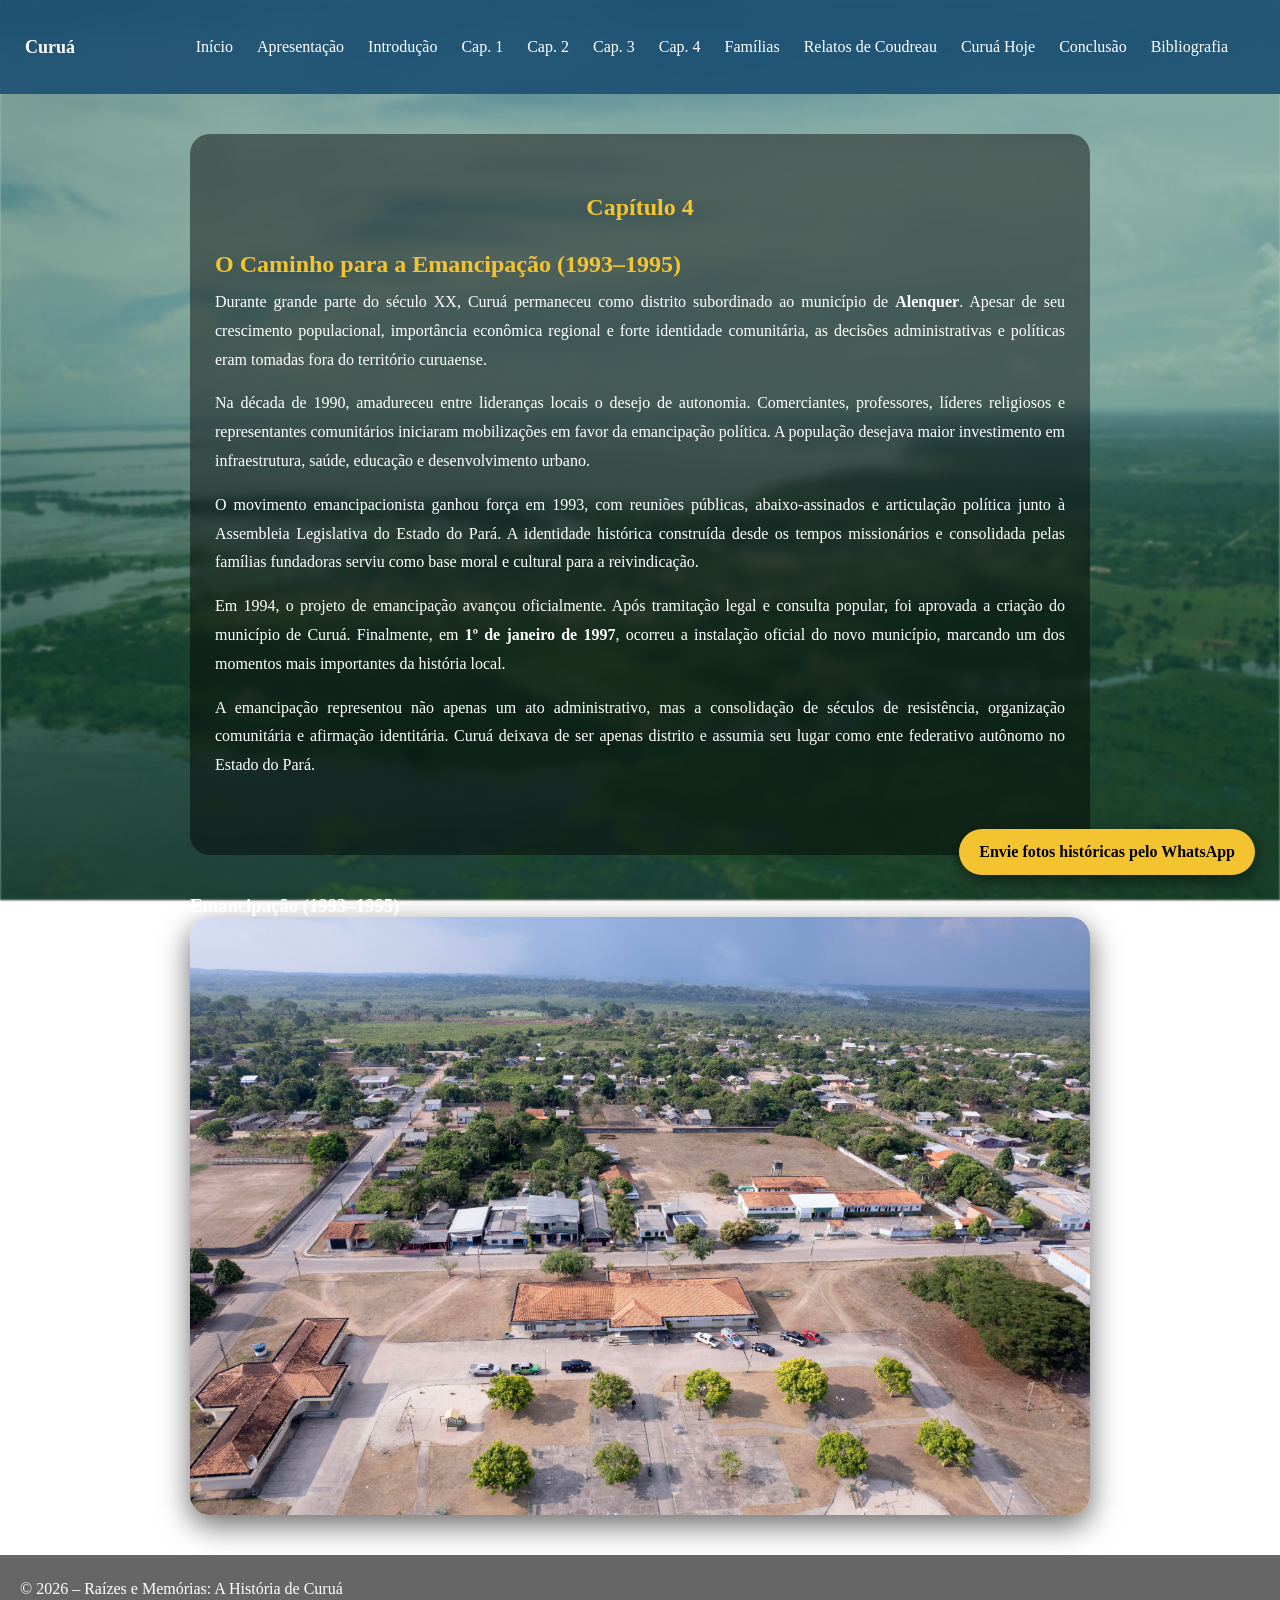
<file: cap4.html>
<!DOCTYPE html>
<html lang="pt-BR">
<head>
  <meta charset="UTF-8">
  <meta name="viewport" content="width=device-width, initial-scale=1.0">
  <title>Capítulo 4 - O Caminho para a Emancipação</title>
  <link rel="stylesheet" href="css/style.css">
</head>
<body>

<header>
  <div class="logo">Curuá</div>
  <div class="menu-toggle" onclick="toggleMenu()">☰</div>
  <nav id="menu">
    <a href="index.html">Início</a>
    <a href="apresentacao.html">Apresentação</a>
    <a href="introducao.html">Introdução</a>
    <a href="cap1.html">Cap. 1</a>
    <a href="cap2.html">Cap. 2</a>
    <a href="cap3.html">Cap. 3</a>
    <a href="cap4.html">Cap. 4</a>
    <a href="familias.html">Famílias</a>
    <a href="coudreau.html">Relatos de Coudreau</a>
    <a href="curua-hoje.html">Curuá Hoje</a>
    <a href="conclusao.html">Conclusão</a>
    <a href="bibliografia.html">Bibliografia</a>
  </nav>
</header>

<section class="conteudo">
  <h1>Capítulo 4</h1>
  <h2>O Caminho para a Emancipação (1993–1995)</h2>

  <p>
    Durante grande parte do século XX, Curuá permaneceu como distrito subordinado ao município de 
    <strong>Alenquer</strong>. Apesar de seu crescimento populacional, importância econômica regional e forte identidade comunitária, 
    as decisões administrativas e políticas eram tomadas fora do território curuaense.
  </p>

  <p>
    Na década de 1990, amadureceu entre lideranças locais o desejo de autonomia. Comerciantes, professores, líderes religiosos 
    e representantes comunitários iniciaram mobilizações em favor da emancipação política. A população desejava maior investimento 
    em infraestrutura, saúde, educação e desenvolvimento urbano.
  </p>

  <p>
    O movimento emancipacionista ganhou força em 1993, com reuniões públicas, abaixo-assinados e articulação política junto 
    à Assembleia Legislativa do Estado do Pará. A identidade histórica construída desde os tempos missionários e consolidada 
    pelas famílias fundadoras serviu como base moral e cultural para a reivindicação.
  </p>

  <p>
    Em 1994, o projeto de emancipação avançou oficialmente. Após tramitação legal e consulta popular, foi aprovada a criação 
    do município de Curuá. Finalmente, em <strong>1º de janeiro de 1997</strong>, ocorreu a instalação oficial do novo município, 
    marcando um dos momentos mais importantes da história local.
  </p>

  <p>
    A emancipação representou não apenas um ato administrativo, mas a consolidação de séculos de resistência, organização comunitária 
    e afirmação identitária. Curuá deixava de ser apenas distrito e assumia seu lugar como ente federativo autônomo no Estado do Pará.
  </p>
</section>

<section class="carrossel">
          <h3>Emancipação (1993–1995)</h3>

  <img src="img/cap4/Instalação_17º_PID_em_Curuá_(53220463834).jpg" class="active">
</section>

<a href="https://wa.me/5592995178534" class="whatsapp-btn" target="_blank">
  Envie fotos históricas pelo WhatsApp
</a>

<footer>
  <p>© 2026 – Raízes e Memórias: A História de Curuá</p>
</footer>

<script src="js/script.js"></script>

</body>
</html>
</file>
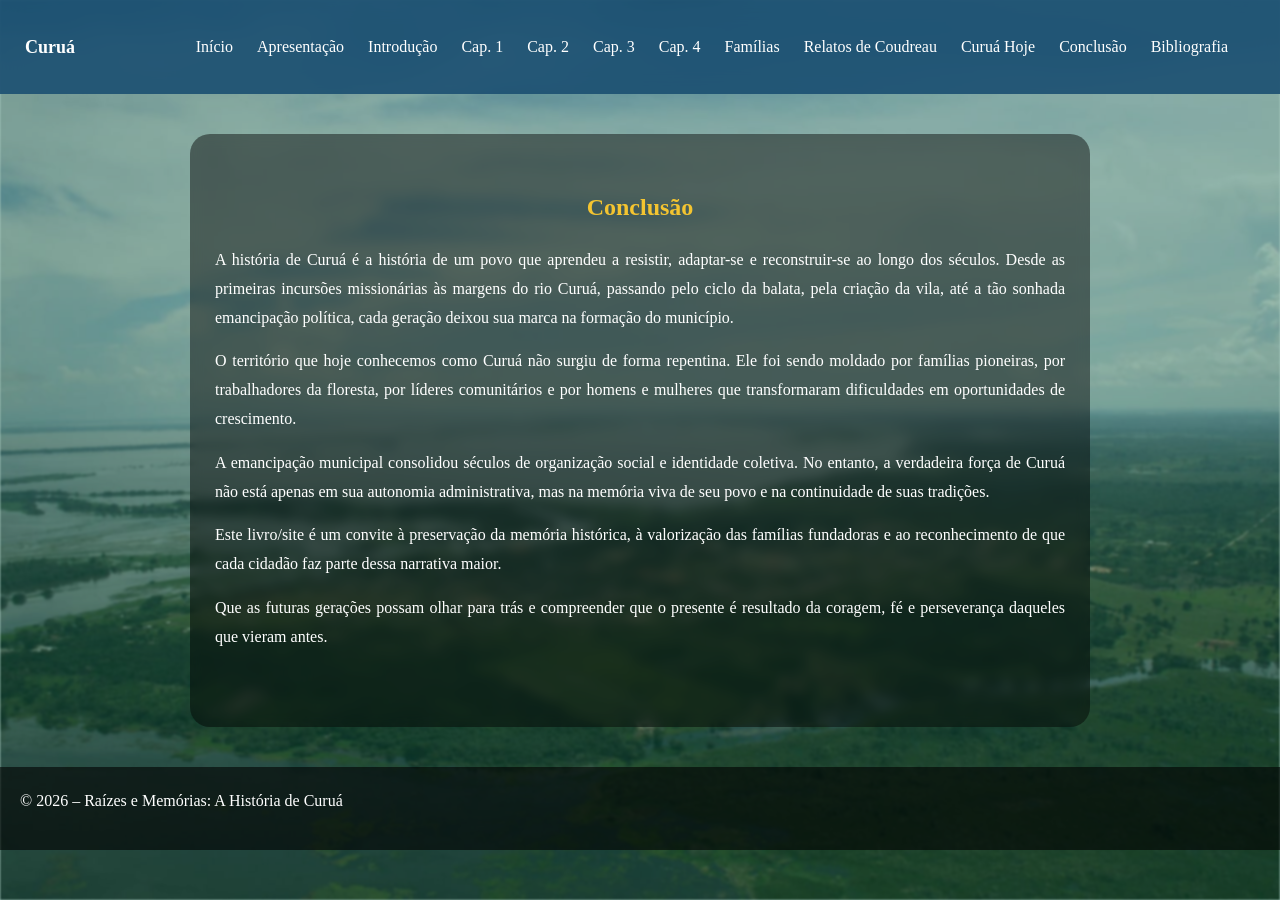
<file: conclusao.html>
<!DOCTYPE html>
<html lang="pt-BR">
<head>
  <meta charset="UTF-8">
  <meta name="viewport" content="width=device-width, initial-scale=1.0">
  <title>Conclusão - Raízes e Memórias</title>
  <link rel="stylesheet" href="css/style.css">
</head>
<body>

<header>
  <div class="logo">Curuá</div>
  <div class="menu-toggle" onclick="toggleMenu()">☰</div>
  <nav id="menu">
    <a href="index.html">Início</a>
    <a href="apresentacao.html">Apresentação</a>
    <a href="introducao.html">Introdução</a>
    <a href="cap1.html">Cap. 1</a>
    <a href="cap2.html">Cap. 2</a>
    <a href="cap3.html">Cap. 3</a>
    <a href="cap4.html">Cap. 4</a>
    <a href="familias.html">Famílias</a>
    <a href="coudreau.html">Relatos de Coudreau</a>
    <a href="curua-hoje.html">Curuá Hoje</a>
    <a href="conclusao.html">Conclusão</a>
    <a href="bibliografia.html">Bibliografia</a>
  </nav>
</header>

<section class="conteudo">
  <h1>Conclusão</h1>

  <p>
    A história de Curuá é a história de um povo que aprendeu a resistir, adaptar-se e reconstruir-se 
    ao longo dos séculos. Desde as primeiras incursões missionárias às margens do rio Curuá, passando 
    pelo ciclo da balata, pela criação da vila, até a tão sonhada emancipação política, cada geração 
    deixou sua marca na formação do município.
  </p>

  <p>
    O território que hoje conhecemos como Curuá não surgiu de forma repentina. Ele foi sendo moldado 
    por famílias pioneiras, por trabalhadores da floresta, por líderes comunitários e por homens e 
    mulheres que transformaram dificuldades em oportunidades de crescimento.
  </p>

  <p>
    A emancipação municipal consolidou séculos de organização social e identidade coletiva. 
    No entanto, a verdadeira força de Curuá não está apenas em sua autonomia administrativa, 
    mas na memória viva de seu povo e na continuidade de suas tradições.
  </p>

  <p>
    Este livro/site é um convite à preservação da memória histórica, à valorização das famílias 
    fundadoras e ao reconhecimento de que cada cidadão faz parte dessa narrativa maior.
  </p>

  <p>
    Que as futuras gerações possam olhar para trás e compreender que o presente é resultado 
    da coragem, fé e perseverança daqueles que vieram antes.
  </p>

</section>


<footer>
  <p>© 2026 – Raízes e Memórias: A História de Curuá</p>
</footer>

<script src="js/script.js"></script>

</body>
</html>
</file>
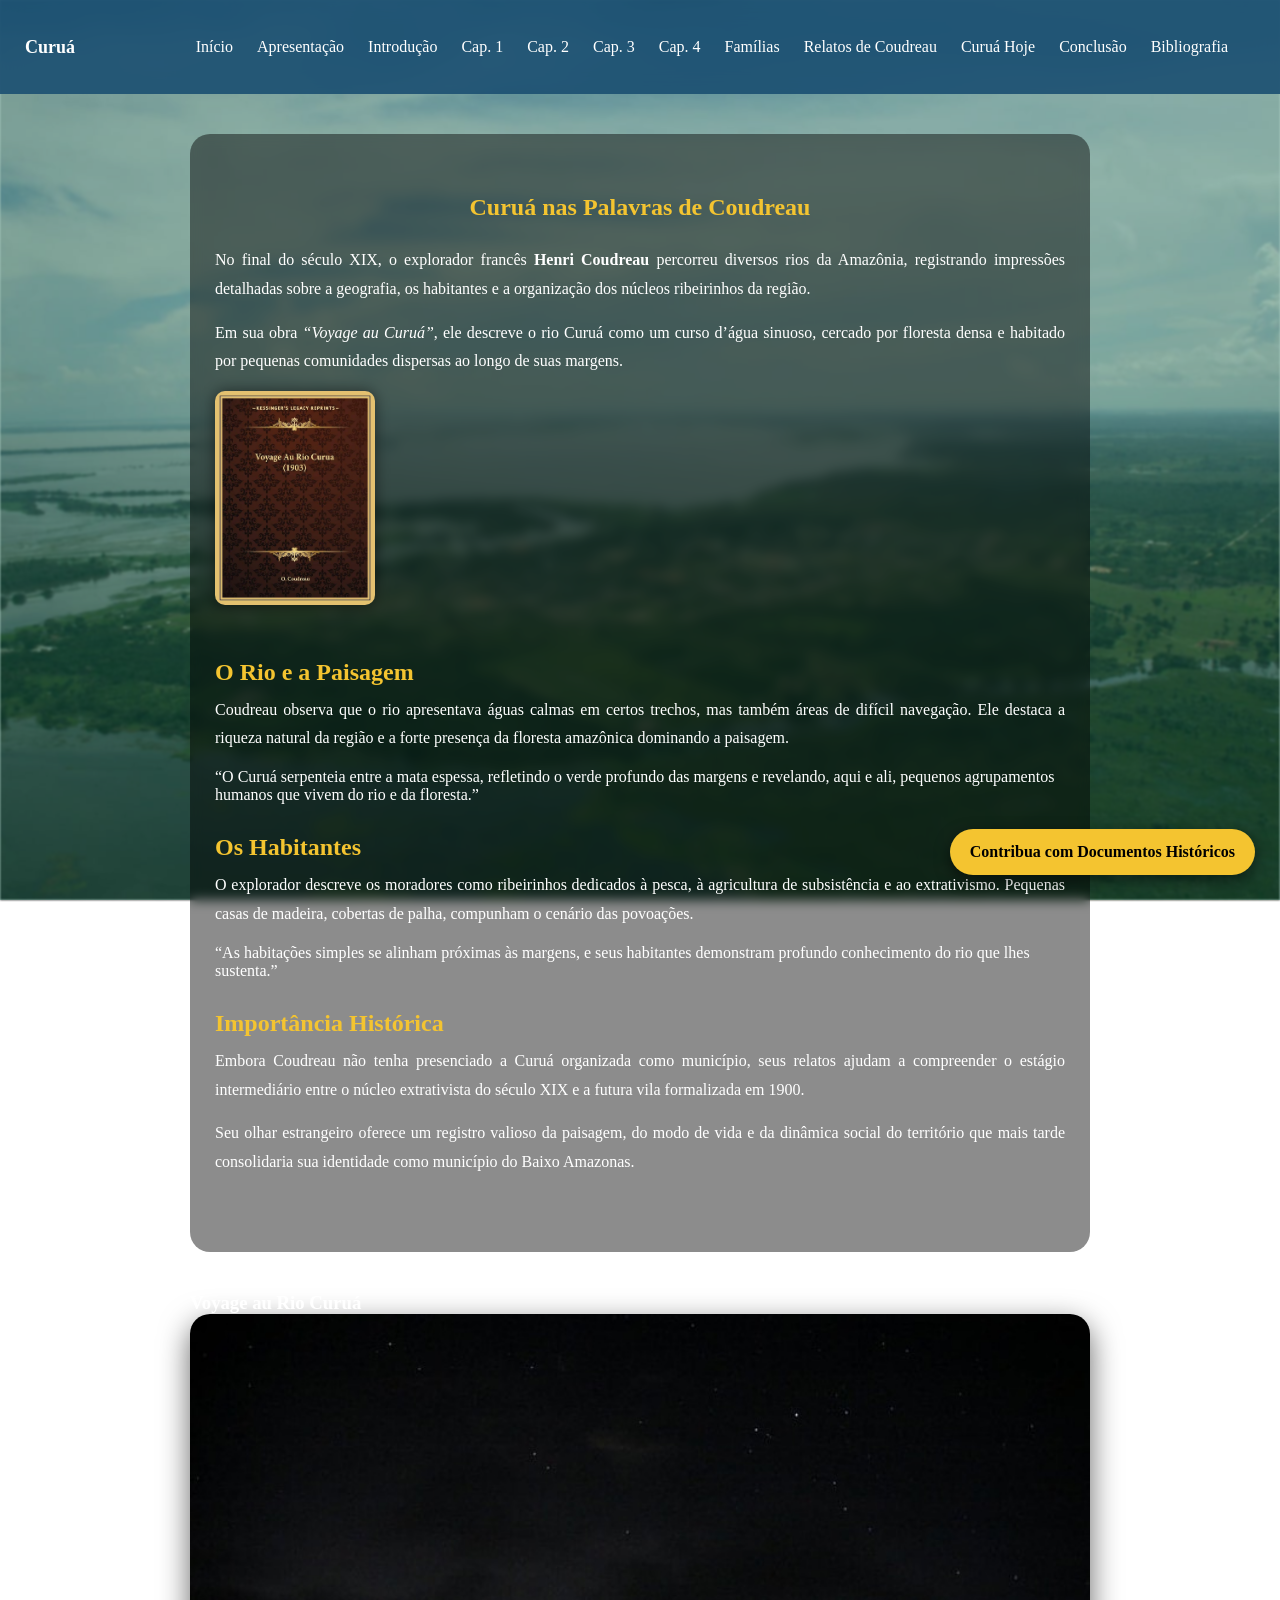
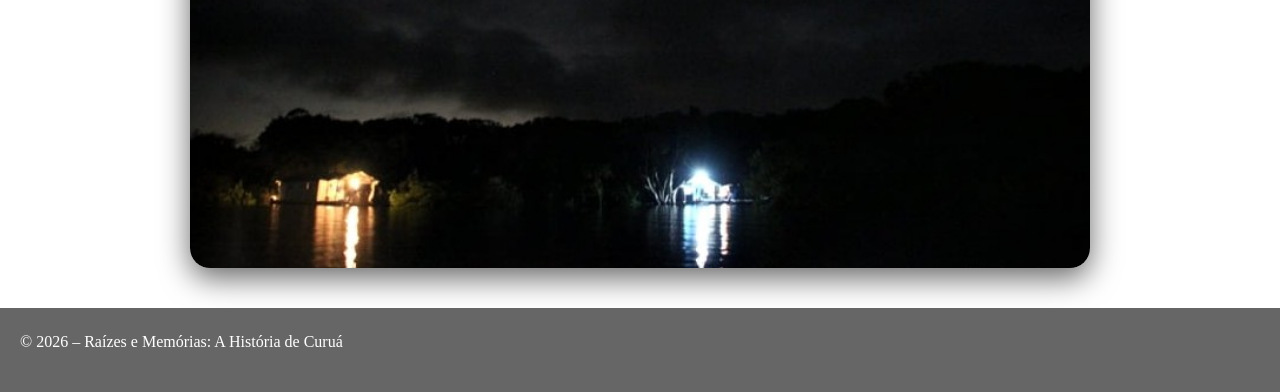
<file: coudreau.html>
<!DOCTYPE html>
<html lang="pt-BR">
<head>
  <meta charset="UTF-8">
  <meta name="viewport" content="width=device-width, initial-scale=1.0">
  <title>Curuá nas Palavras de Coudreau</title>
  <link rel="stylesheet" href="css/style.css">
</head>
<body>

<header>
  <div class="logo">Curuá</div>
  <div class="menu-toggle" onclick="toggleMenu()">☰</div>
  <nav id="menu">
    <a href="index.html">Início</a>
    <a href="apresentacao.html">Apresentação</a>
    <a href="introducao.html">Introdução</a>
    <a href="cap1.html">Cap. 1</a>
    <a href="cap2.html">Cap. 2</a>
    <a href="cap3.html">Cap. 3</a>
    <a href="cap4.html">Cap. 4</a>
    <a href="familias.html">Famílias</a>
    <a href="coudreau.html">Relatos de Coudreau</a>
    <a href="curua-hoje.html">Curuá Hoje</a>
    <a href="conclusao.html">Conclusão</a>
    <a href="bibliografia.html">Bibliografia</a>
  </nav>
</header>

<section class="conteudo">
  <h1>Curuá nas Palavras de Coudreau</h1>

  <p>
    No final do século XIX, o explorador francês 
    <strong>Henri Coudreau</strong> percorreu diversos rios da Amazônia, 
    registrando impressões detalhadas sobre a geografia, os habitantes 
    e a organização dos núcleos ribeirinhos da região.
  </p>

  <p>
    Em sua obra <em>“Voyage au Curuá”</em>, ele descreve o rio Curuá como
    um curso d’água sinuoso, cercado por floresta densa e habitado por
    pequenas comunidades dispersas ao longo de suas margens.
  </p>

    <img src="img/coudreau/Voyage au Rio Curuá.jpg" class="bandeira">


  <h2>O Rio e a Paisagem</h2>

  <p>
    Coudreau observa que o rio apresentava águas calmas em certos trechos,
    mas também áreas de difícil navegação. Ele destaca a riqueza natural
    da região e a forte presença da floresta amazônica dominando a paisagem.
  </p>

  <blockquote>
    “O Curuá serpenteia entre a mata espessa, refletindo o verde profundo
    das margens e revelando, aqui e ali, pequenos agrupamentos humanos
    que vivem do rio e da floresta.”
  </blockquote>

  <h2>Os Habitantes</h2>

  <p>
    O explorador descreve os moradores como ribeirinhos dedicados
    à pesca, à agricultura de subsistência e ao extrativismo.
    Pequenas casas de madeira, cobertas de palha, compunham
    o cenário das povoações.
  </p>

  <blockquote>
    “As habitações simples se alinham próximas às margens,
    e seus habitantes demonstram profundo conhecimento
    do rio que lhes sustenta.”
  </blockquote>

  <h2>Importância Histórica</h2>

  <p>
    Embora Coudreau não tenha presenciado a Curuá organizada
    como município, seus relatos ajudam a compreender o estágio
    intermediário entre o núcleo extrativista do século XIX
    e a futura vila formalizada em 1900.
  </p>

  <p>
    Seu olhar estrangeiro oferece um registro valioso
    da paisagem, do modo de vida e da dinâmica social
    do território que mais tarde consolidaria sua identidade
    como município do Baixo Amazonas.
  </p>

</section>

<section class="carrossel">
          <h3>Voyage au Rio Curuá</h3>

  <img src="img/coudreau/Selva-Amazônica-6.jpg" class="active">
</section>

<a href="https://wa.me/5592995178534" class="whatsapp-btn" target="_blank">
  Contribua com Documentos Históricos
</a>

<footer>
  <p>© 2026 – Raízes e Memórias: A História de Curuá</p>
</footer>

<script src="js/script.js"></script>

</body>
</html>
</file>
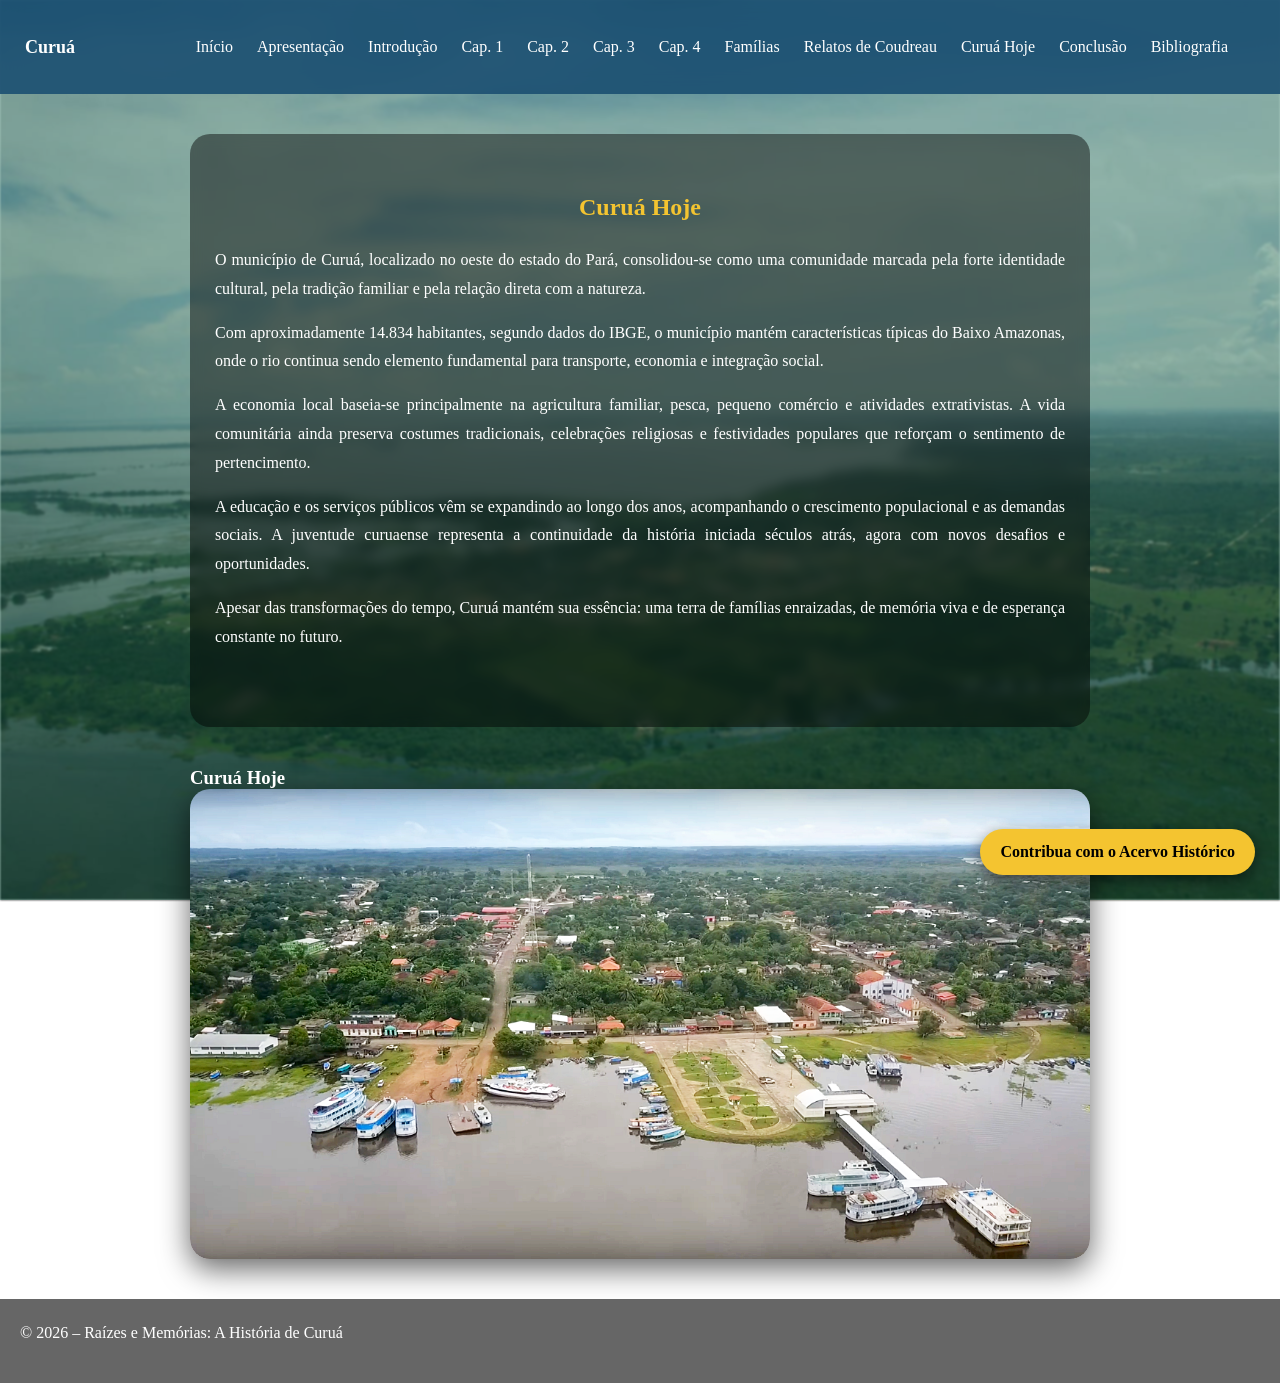
<file: curua-hoje.html>
<!DOCTYPE html>
<html lang="pt-BR">
<head>
  <meta charset="UTF-8">
  <meta name="viewport" content="width=device-width, initial-scale=1.0">
  <title>Curuá Hoje - Raízes e Memórias</title>
  <link rel="stylesheet" href="css/style.css">
</head>
<body>

<header>
  <div class="logo">Curuá</div>
  <div class="menu-toggle" onclick="toggleMenu()">☰</div>
  <nav id="menu">
    <a href="index.html">Início</a>
    <a href="apresentacao.html">Apresentação</a>
    <a href="introducao.html">Introdução</a>
    <a href="cap1.html">Cap. 1</a>
    <a href="cap2.html">Cap. 2</a>
    <a href="cap3.html">Cap. 3</a>
    <a href="cap4.html">Cap. 4</a>
    <a href="familias.html">Famílias</a>
    <a href="coudreau.html">Relatos de Coudreau</a>
    <a href="curua-hoje.html">Curuá Hoje</a>
    <a href="conclusao.html">Conclusão</a>
    <a href="bibliografia.html">Bibliografia</a>
  </nav>
</header>

<section class="conteudo">
  <h1>Curuá Hoje</h1>

  <p>
    O município de Curuá, localizado no oeste do estado do Pará, consolidou-se como uma comunidade 
    marcada pela forte identidade cultural, pela tradição familiar e pela relação direta com a natureza.
  </p>

  <p>
    Com aproximadamente 14.834 habitantes, segundo dados do IBGE, o município mantém 
    características típicas do Baixo Amazonas, onde o rio continua sendo elemento fundamental 
    para transporte, economia e integração social.
  </p>

  <p>
    A economia local baseia-se principalmente na agricultura familiar, pesca, pequeno comércio 
    e atividades extrativistas. A vida comunitária ainda preserva costumes tradicionais, 
    celebrações religiosas e festividades populares que reforçam o sentimento de pertencimento.
  </p>

  <p>
    A educação e os serviços públicos vêm se expandindo ao longo dos anos, acompanhando 
    o crescimento populacional e as demandas sociais. A juventude curuaense representa 
    a continuidade da história iniciada séculos atrás, agora com novos desafios e oportunidades.
  </p>

  <p>
    Apesar das transformações do tempo, Curuá mantém sua essência: uma terra de famílias 
    enraizadas, de memória viva e de esperança constante no futuro.
  </p>
</section>

<section class="carrossel">
          <h3>Curuá Hoje</h3>

  <img src="img/curua_hoje/curua-drone.png" class="active">
</section>

<a href="https://wa.me/5592995178534" class="whatsapp-btn" target="_blank">
  Contribua com o Acervo Histórico
</a>

<footer>
  <p>© 2026 – Raízes e Memórias: A História de Curuá</p>
</footer>

<script src="js/script.js"></script>

</body>
</html>
</file>
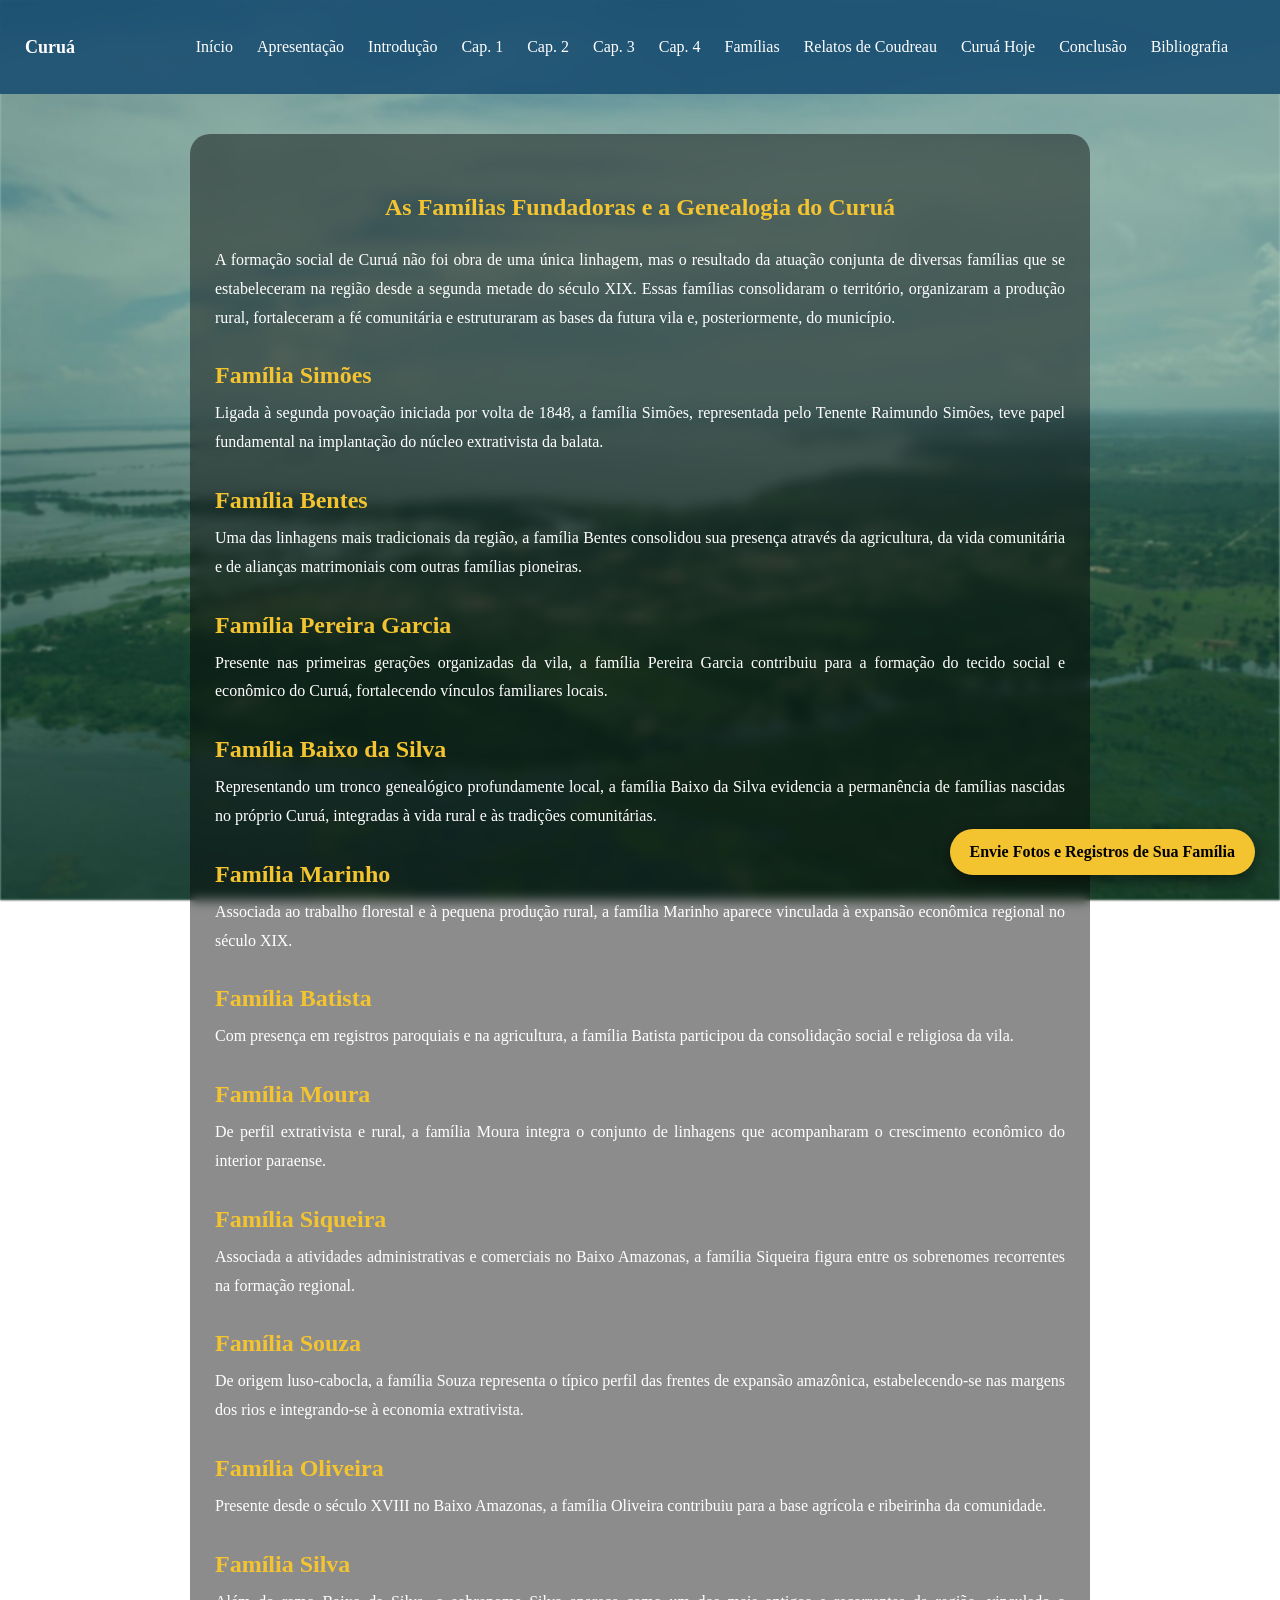
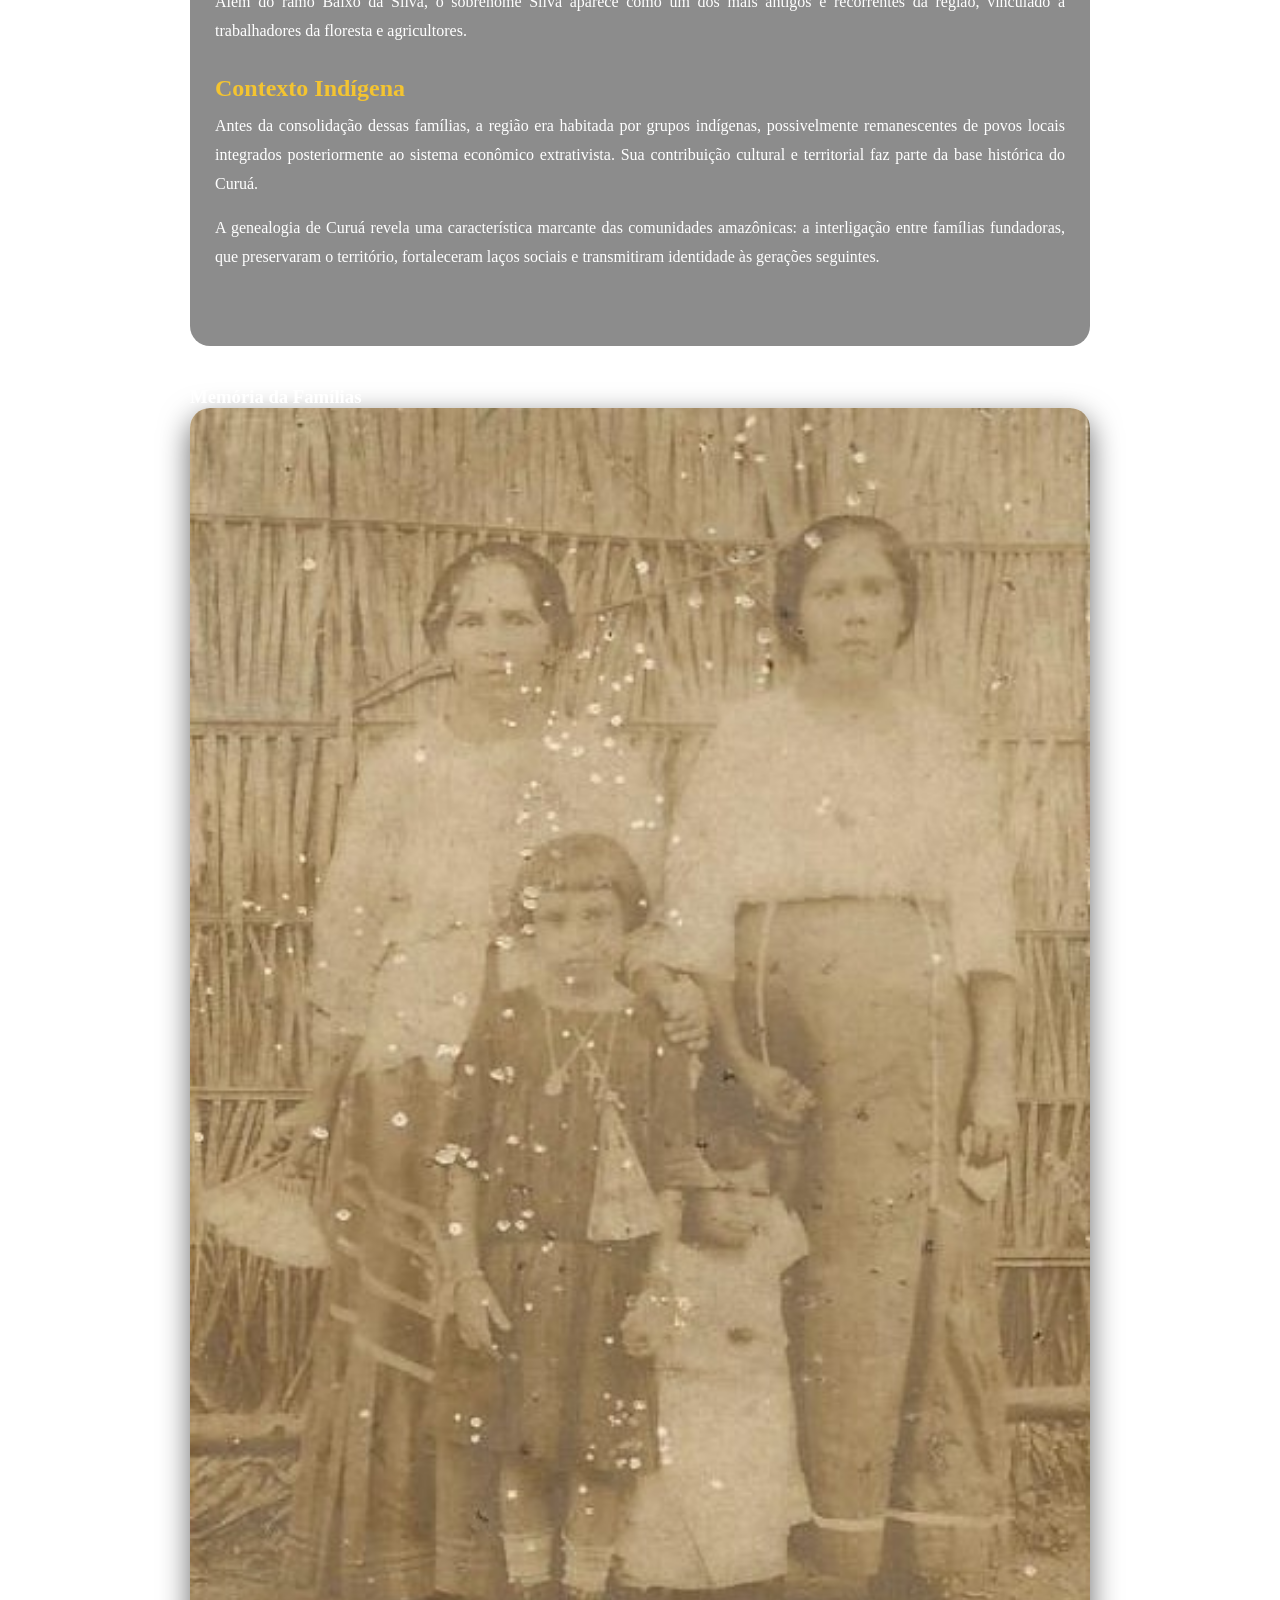
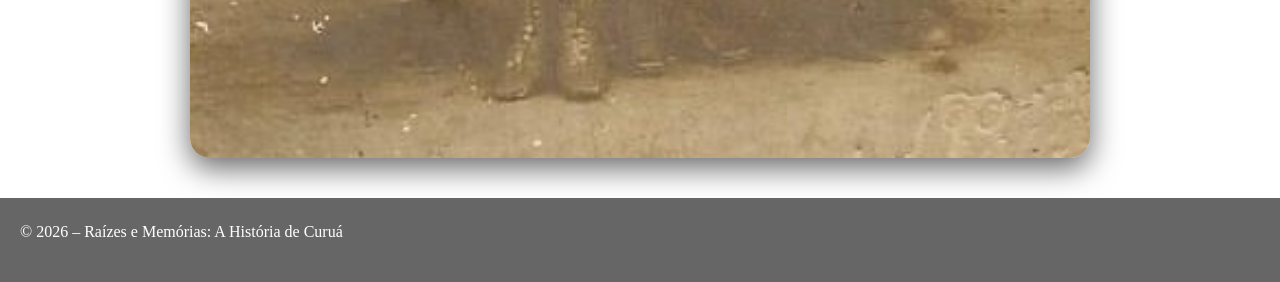
<file: familias.html>
<!DOCTYPE html>
<html lang="pt-BR">
<head>
  <meta charset="UTF-8">
  <meta name="viewport" content="width=device-width, initial-scale=1.0">
  <title>Famílias Fundadoras - Raízes e Memórias</title>
  <link rel="stylesheet" href="css/style.css">
</head>
<body>

<header>
  <div class="logo">Curuá</div>
  <div class="menu-toggle" onclick="toggleMenu()">☰</div>
  <nav id="menu">
    <a href="index.html">Início</a>
    <a href="apresentacao.html">Apresentação</a>
    <a href="introducao.html">Introdução</a>
    <a href="cap1.html">Cap. 1</a>
    <a href="cap2.html">Cap. 2</a>
    <a href="cap3.html">Cap. 3</a>
    <a href="cap4.html">Cap. 4</a>
    <a href="familias.html">Famílias</a>
    <a href="coudreau.html">Relatos de Coudreau</a>
    <a href="curua-hoje.html">Curuá Hoje</a>
    <a href="conclusao.html">Conclusão</a>
    <a href="bibliografia.html">Bibliografia</a>
  </nav>
</header>

<section class="conteudo">
  <h1>As Famílias Fundadoras e a Genealogia do Curuá</h1>

  <p>
    A formação social de Curuá não foi obra de uma única linhagem, mas o resultado
    da atuação conjunta de diversas famílias que se estabeleceram na região
    desde a segunda metade do século XIX. Essas famílias consolidaram o território,
    organizaram a produção rural, fortaleceram a fé comunitária e estruturaram
    as bases da futura vila e, posteriormente, do município.
  </p>

  <h2>Família Simões</h2>
  <p>
    Ligada à segunda povoação iniciada por volta de 1848, a família Simões,
    representada pelo Tenente Raimundo Simões, teve papel fundamental
    na implantação do núcleo extrativista da balata.
  </p>

  <h2>Família Bentes</h2>
  <p>
    Uma das linhagens mais tradicionais da região, a família Bentes consolidou
    sua presença através da agricultura, da vida comunitária e de alianças
    matrimoniais com outras famílias pioneiras.
  </p>

  <h2>Família Pereira Garcia</h2>
  <p>
    Presente nas primeiras gerações organizadas da vila, a família Pereira Garcia
    contribuiu para a formação do tecido social e econômico do Curuá,
    fortalecendo vínculos familiares locais.
  </p>

  <h2>Família Baixo da Silva</h2>
  <p>
    Representando um tronco genealógico profundamente local, a família Baixo da Silva
    evidencia a permanência de famílias nascidas no próprio Curuá,
    integradas à vida rural e às tradições comunitárias.
  </p>

  <h2>Família Marinho</h2>
  <p>
    Associada ao trabalho florestal e à pequena produção rural, a família Marinho
    aparece vinculada à expansão econômica regional no século XIX.
  </p>

  <h2>Família Batista</h2>
  <p>
    Com presença em registros paroquiais e na agricultura, a família Batista
    participou da consolidação social e religiosa da vila.
  </p>

  <h2>Família Moura</h2>
  <p>
    De perfil extrativista e rural, a família Moura integra o conjunto
    de linhagens que acompanharam o crescimento econômico do interior paraense.
  </p>

  <h2>Família Siqueira</h2>
  <p>
    Associada a atividades administrativas e comerciais no Baixo Amazonas,
    a família Siqueira figura entre os sobrenomes recorrentes na formação regional.
  </p>

  <h2>Família Souza</h2>
  <p>
    De origem luso-cabocla, a família Souza representa o típico perfil
    das frentes de expansão amazônica, estabelecendo-se nas margens dos rios
    e integrando-se à economia extrativista.
  </p>

  <h2>Família Oliveira</h2>
  <p>
    Presente desde o século XVIII no Baixo Amazonas, a família Oliveira
    contribuiu para a base agrícola e ribeirinha da comunidade.
  </p>

  <h2>Família Silva</h2>
  <p>
    Além do ramo Baixo da Silva, o sobrenome Silva aparece como um dos
    mais antigos e recorrentes da região, vinculado a trabalhadores
    da floresta e agricultores.
  </p>

  <h2>Contexto Indígena</h2>
  <p>
    Antes da consolidação dessas famílias, a região era habitada por grupos indígenas,
    possivelmente remanescentes de povos locais integrados posteriormente
    ao sistema econômico extrativista. Sua contribuição cultural e territorial
    faz parte da base histórica do Curuá.
  </p>

  <p>
    A genealogia de Curuá revela uma característica marcante das comunidades amazônicas:
    a interligação entre famílias fundadoras, que preservaram o território,
    fortaleceram laços sociais e transmitiram identidade às gerações seguintes.
  </p>
</section>

<section class="carrossel">
          <h3>Memória da Famílias</h3>

  <img src="img/familia/Ana 16.jpg" class="active">
</section>

<a href="https://wa.me/5592995178534" class="whatsapp-btn" target="_blank">
  Envie Fotos e Registros de Sua Família
</a>

<footer>
  <p>© 2026 – Raízes e Memórias: A História de Curuá</p>
</footer>

<script src="js/script.js"></script>

</body>
</html>
</file>
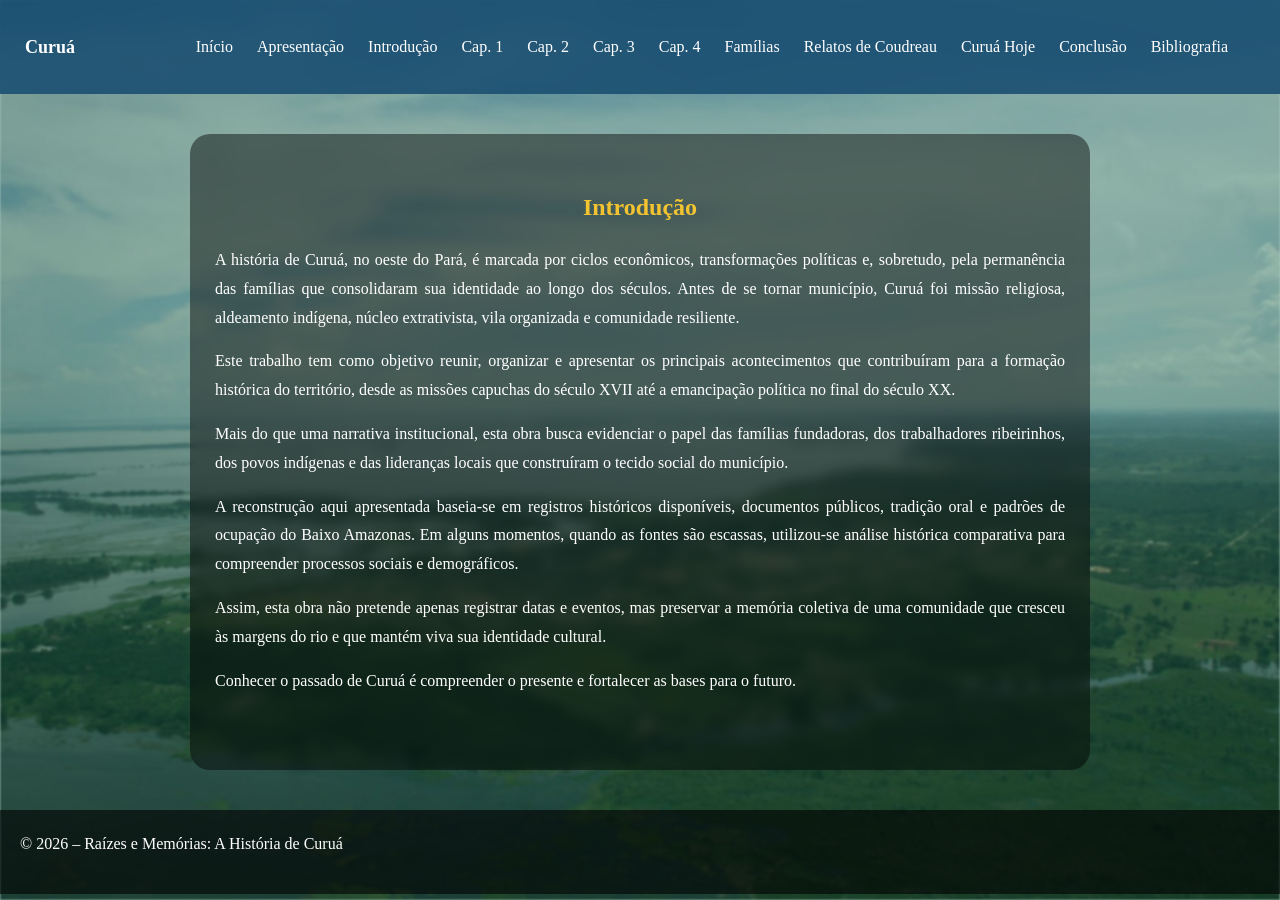
<file: introducao.html>
<!DOCTYPE html>
<html lang="pt-BR">
<head>
  <meta charset="UTF-8">
  <meta name="viewport" content="width=device-width, initial-scale=1.0">
  <title>Introdução - Raízes e Memórias</title>
  <link rel="stylesheet" href="css/style.css">
</head>
<body>

<header>
  <div class="logo">Curuá</div>
  <div class="menu-toggle" onclick="toggleMenu()">☰</div>
  <nav id="menu">
    <a href="index.html">Início</a>
    <a href="apresentacao.html">Apresentação</a>
    <a href="introducao.html">Introdução</a>
    <a href="cap1.html">Cap. 1</a>
    <a href="cap2.html">Cap. 2</a>
    <a href="cap3.html">Cap. 3</a>
    <a href="cap4.html">Cap. 4</a>
    <a href="familias.html">Famílias</a>
    <a href="coudreau.html">Relatos de Coudreau</a>
    <a href="curua-hoje.html">Curuá Hoje</a>
    <a href="conclusao.html">Conclusão</a>
    <a href="bibliografia.html">Bibliografia</a>
  </nav>
</header>

<section class="conteudo">
  <h1>Introdução</h1>

  <p>
    A história de Curuá, no oeste do Pará, é marcada por ciclos econômicos,
    transformações políticas e, sobretudo, pela permanência das famílias que
    consolidaram sua identidade ao longo dos séculos. Antes de se tornar município,
    Curuá foi missão religiosa, aldeamento indígena, núcleo extrativista,
    vila organizada e comunidade resiliente.
  </p>

  <p>
    Este trabalho tem como objetivo reunir, organizar e apresentar os principais
    acontecimentos que contribuíram para a formação histórica do território,
    desde as missões capuchas do século XVII até a emancipação política
    no final do século XX.
  </p>

  <p>
    Mais do que uma narrativa institucional, esta obra busca evidenciar o papel
    das famílias fundadoras, dos trabalhadores ribeirinhos, dos povos indígenas
    e das lideranças locais que construíram o tecido social do município.
  </p>

  <p>
    A reconstrução aqui apresentada baseia-se em registros históricos disponíveis,
    documentos públicos, tradição oral e padrões de ocupação do Baixo Amazonas.
    Em alguns momentos, quando as fontes são escassas, utilizou-se análise
    histórica comparativa para compreender processos sociais e demográficos.
  </p>

  <p>
    Assim, esta obra não pretende apenas registrar datas e eventos,
    mas preservar a memória coletiva de uma comunidade que cresceu
    às margens do rio e que mantém viva sua identidade cultural.
  </p>

  <p>
    Conhecer o passado de Curuá é compreender o presente
    e fortalecer as bases para o futuro.
  </p>
</section>

<footer>
  <p>© 2026 – Raízes e Memórias: A História de Curuá</p>
</footer>

<script src="js/script.js"></script>

</body>
</html>
</file>
<file: css/style.css>
:root {
  --verde:#0B6E4F;
  --amarelo:#F4C430;
  --azul:#1B4F72;
  --branco:#FFFFFF;
}

/* RESET */
*{
  margin:0;
  padding:0;
  box-sizing:border-box;
  font-family:'Georgia', serif;
}

/* FUNDO COM IMAGEM DESFOCADA */
body{
  color:var(--branco);
  min-height:100vh;
  position:relative;
  overflow-x:hidden;
}

/* Imagem de fundo */
body::before{
  content:"";
  position:fixed;
  top:0;
  left:0;
  width:100%;
  height:100%;
  background:url("../img/fundo.jpeg") center/cover no-repeat;
  filter:blur(1px);
  z-index:-2;
}

/* Camada escura sobre o fundo */
body::after{
  content:"";
  position:fixed;
  top:0;
  left:0;
  width:100%;
  height:100%;
  background:rgba(11,110,79,0.35);
  z-index:-1;
}

/* HOME */
.home{
  display:flex;
  justify-content:center;
  align-items:center;
  height:100vh;
  text-align:center;
  backdrop-filter:blur(5px);
}

.popup{
  background:rgba(0,0,0,0.4);
  padding:40px;
  border-radius:20px;
  box-shadow:0 0 30px rgba(0,0,0,0.6);
  animation:fadeIn 1.2s ease-in-out;
}

.bandeira{
  width:160px;
  margin-bottom:20px;
  border-radius:10px;
  box-shadow:0 0 15px rgba(0,0,0,0.5);
}

/* BOTÃO */
.btn{
  background:var(--amarelo);
  padding:12px 28px;
  text-decoration:none;
  color:#000;
  font-weight:bold;
  border-radius:30px;
  transition:0.3s;
  display:inline-block;
  margin-top:15px;
}

.btn:hover{
  transform:scale(1.05);
  background:#ffd84d;
}

/* HEADER */
header{
  background:rgba(27,79,114,0.9);
  padding:15px 25px;
  display:flex;
  justify-content:space-between;
  align-items:center;
  backdrop-filter:blur(10px);
  position:sticky;
  top:0;
  z-index:10;
}

.logo{
  font-weight:bold;
  font-size:18px;
}

/* MENU */
nav{
  display:none;
  flex-direction:column;
  background:rgba(0,0,0,0.6);
  position:absolute;
  top:60px;
  right:20px;
  padding:15px;
  border-radius:10px;
}

nav a{
  color:white;
  text-decoration:none;
  padding:8px 15px;
  transition:0.3s;
}

nav a:hover{
  background:var(--amarelo);
  color:#000;
  border-radius:5px;
}

.menu-toggle{
  cursor:pointer;
  font-size:24px;
}

/* CONTEÚDO */
.conteudo{
  padding:60px 25px;
  max-width:900px;
  margin:auto;
  background:rgba(0,0,0,0.45);
  border-radius:20px;
  backdrop-filter:blur(6px);
  margin-top:40px;
  margin-bottom:40px;
}

h1{
  color:var(--amarelo);
  margin-bottom:25px;
  text-align:center;
}

h2{
  color:var(--amarelo);
  margin-top:30px;
  margin-bottom:10px;
}

p{
  line-height:1.8;
  margin-bottom:15px;
  text-align:justify;
}

/* CARROSSEL */
.carrossel{
  max-width:900px;
  margin:40px auto;
  position:relative;
}

.carrossel img{
  width:100%;
  border-radius:20px;
  display:none;
  box-shadow:0 10px 30px rgba(0,0,0,0.6);
}

.carrossel img.active{
  display:block;
  animation:fadeIn 1s ease-in-out;
}

/* WHATSAPP */
.whatsapp-btn{
  position:fixed;
  bottom:25px;
  right:25px;
  background:var(--amarelo);
  color:black;
  padding:14px 20px;
  border-radius:50px;
  text-decoration:none;
  font-weight:bold;
  box-shadow:0 5px 15px rgba(0,0,0,0.5);
  transition:0.3s;
}

.whatsapp-btn:hover{
  transform:scale(1.1);
  background:#ffd84d;
}

/* FOOTER */
footer{
  text-align:center;
  padding:20px;
  background:rgba(0,0,0,0.6);
  margin-top:40px;
}

/* ANIMAÇÃO */
@keyframes fadeIn{
  from{opacity:0; transform:translateY(20px);}
  to{opacity:1; transform:translateY(0);}
}

/* DESKTOP */
@media(min-width:768px){
  nav{
    display:flex !important;
    flex-direction:row;
    position:static;
    background:none;
  }

  nav a{
    padding:8px 12px;
  }

  .menu-toggle{
    display:none;
  }
}
</file>
